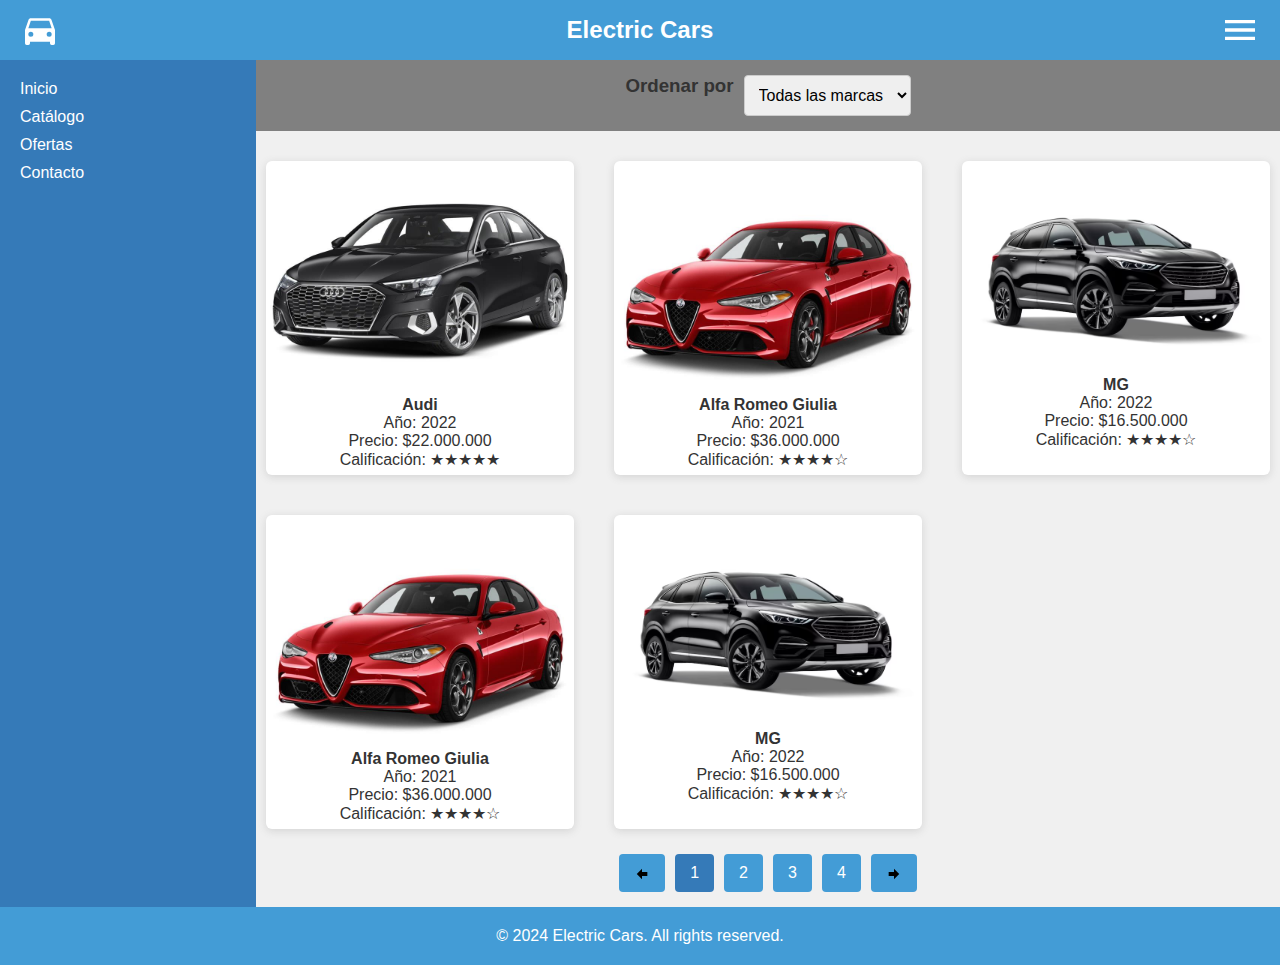
<file: index.html>
<!DOCTYPE html>
<html lang="en">
  <head>
    <meta charset="UTF-8" />
    <meta name="viewport" content="width=device-width, initial-scale=1.0" />
    <link rel="stylesheet" href="/assets/css/styles.css" />
    <title>Media Queries</title>
  </head>
  <body>
    <div class="container">
      <header class="header">
        <div class="flex">
          <div class="icon">
            <svg
              xmlns="http://www.w3.org/2000/svg"
              viewBox="0 0 24 24"
              fill="#fff"
            >
              <title>car</title>
              <path
                d="M5,11L6.5,6.5H17.5L19,11M17.5,16A1.5,1.5 0 0,1 16,14.5A1.5,1.5 0 0,1 17.5,13A1.5,1.5 0 0,1 19,14.5A1.5,1.5 0 0,1 17.5,16M6.5,16A1.5,1.5 0 0,1 5,14.5A1.5,1.5 0 0,1 6.5,13A1.5,1.5 0 0,1 8,14.5A1.5,1.5 0 0,1 6.5,16M18.92,6C18.72,5.42 18.16,5 17.5,5H6.5C5.84,5 5.28,5.42 5.08,6L3,12V20A1,1 0 0,0 4,21H5A1,1 0 0,0 6,20V19H18V20A1,1 0 0,0 19,21H20A1,1 0 0,0 21,20V12L18.92,6Z"
              />
            </svg>
          </div>
          <h2>Electric Cars</h2>
          <div class="icon">
            <svg
              xmlns="http://www.w3.org/2000/svg"
              viewBox="0 0 24 24"
              fill="#fff"
            >
              <title>menu</title>
              <path d="M3,6H21V8H3V6M3,11H21V13H3V11M3,16H21V18H3V16Z" />
            </svg>
          </div>
        </div>
      </header>

      <div class="filter">
        <h3>Ordenar por</h3>
        <select>
          <option value="">Todas las marcas</option>
          <option value="precio">Precio</option>
          <option value="year">Año</option>
          <option value="tipo">Tipo</option>
          <option value="calificacion">Calificación</option>
        </select>
      </div>
      <aside class="aside">
        <!-- <h2>Filtros</h2> -->
        <li><a href="#">Inicio</a></li>
        <li><a href="#">Catálogo</a></li>
        <li><a href="#">Ofertas</a></li>
        <li><a href="#">Contacto</a></li>
      </aside>
      <section class="cards">
        <div class="card">
          <div class="car-img">
            <img src="/assets/img/car1.jpg" alt="Car 1" />
          </div>
          <div class="card-content">
            <h4>Audi</h4>
            <p>Año: 2022</p>
            <p>Precio: $22.000.000</p>
            <p>Calificación: ★★★★★</p>
          </div>
        </div>
        <div class="card">
          <div class="car-img">
            <img src="/assets/img/car2.jpg" alt="Car 2" />
          </div>
          <div class="card-content">
            <h4>Alfa Romeo Giulia</h4>
            <p>Año: 2021</p>
            <p>Precio: $36.000.000</p>
            <p>Calificación: ★★★★☆</p>
          </div>
        </div>
        <div class="card">
          <div class="car-img">
            <img src="/assets/img/car3.jpg" alt="Car 3" />
          </div>
          <div class="card-content">
            <h4>MG</h4>
            <p>Año: 2022</p>
            <p>Precio: $16.500.000</p>
            <p>Calificación: ★★★★☆</p>
          </div>
        </div>
        <div class="card">
          <div class="car-img">
            <img src="/assets/img/car2.jpg" alt="Car 2" />
          </div>
          <div class="card-content">
            <h4>Alfa Romeo Giulia</h4>
            <p>Año: 2021</p>
            <p>Precio: $36.000.000</p>
            <p>Calificación: ★★★★☆</p>
          </div>
        </div>
        <div class="card">
          <div class="car-img">
            <img src="/assets/img/car3.jpg" alt="Car 3" />
          </div>
          <div class="card-content">
            <h4>MG</h4>
            <p>Año: 2022</p>
            <p>Precio: $16.500.000</p>
            <p>Calificación: ★★★★☆</p>
          </div>
        </div>
      </section>
      <div class="paginacion">
        <a href=""
          ><svg xmlns="http://www.w3.org/2000/svg" viewBox="0 0 24 24">
            <title>arrow-left-bold</title>
            <path d="M20,9V15H12V19.84L4.16,12L12,4.16V9H20Z" /></svg
        ></a>
        <a href="#" class="active">1</a>
        <a href="#">2</a>
        <a href="#">3</a>
        <a href="#">4</a>
        <a href="#"
          ><svg xmlns="http://www.w3.org/2000/svg" viewBox="0 0 24 24">
            <title>arrow-right-bold</title>
            <path d="M4,15V9H12V4.16L19.84,12L12,19.84V15H4Z" /></svg
        ></a>
      </div>

      <footer class="footer">
        <p>© 2024 Electric Cars. All rights reserved.</p>
      </footer>
    </div>
  </body>
</html>
</file>
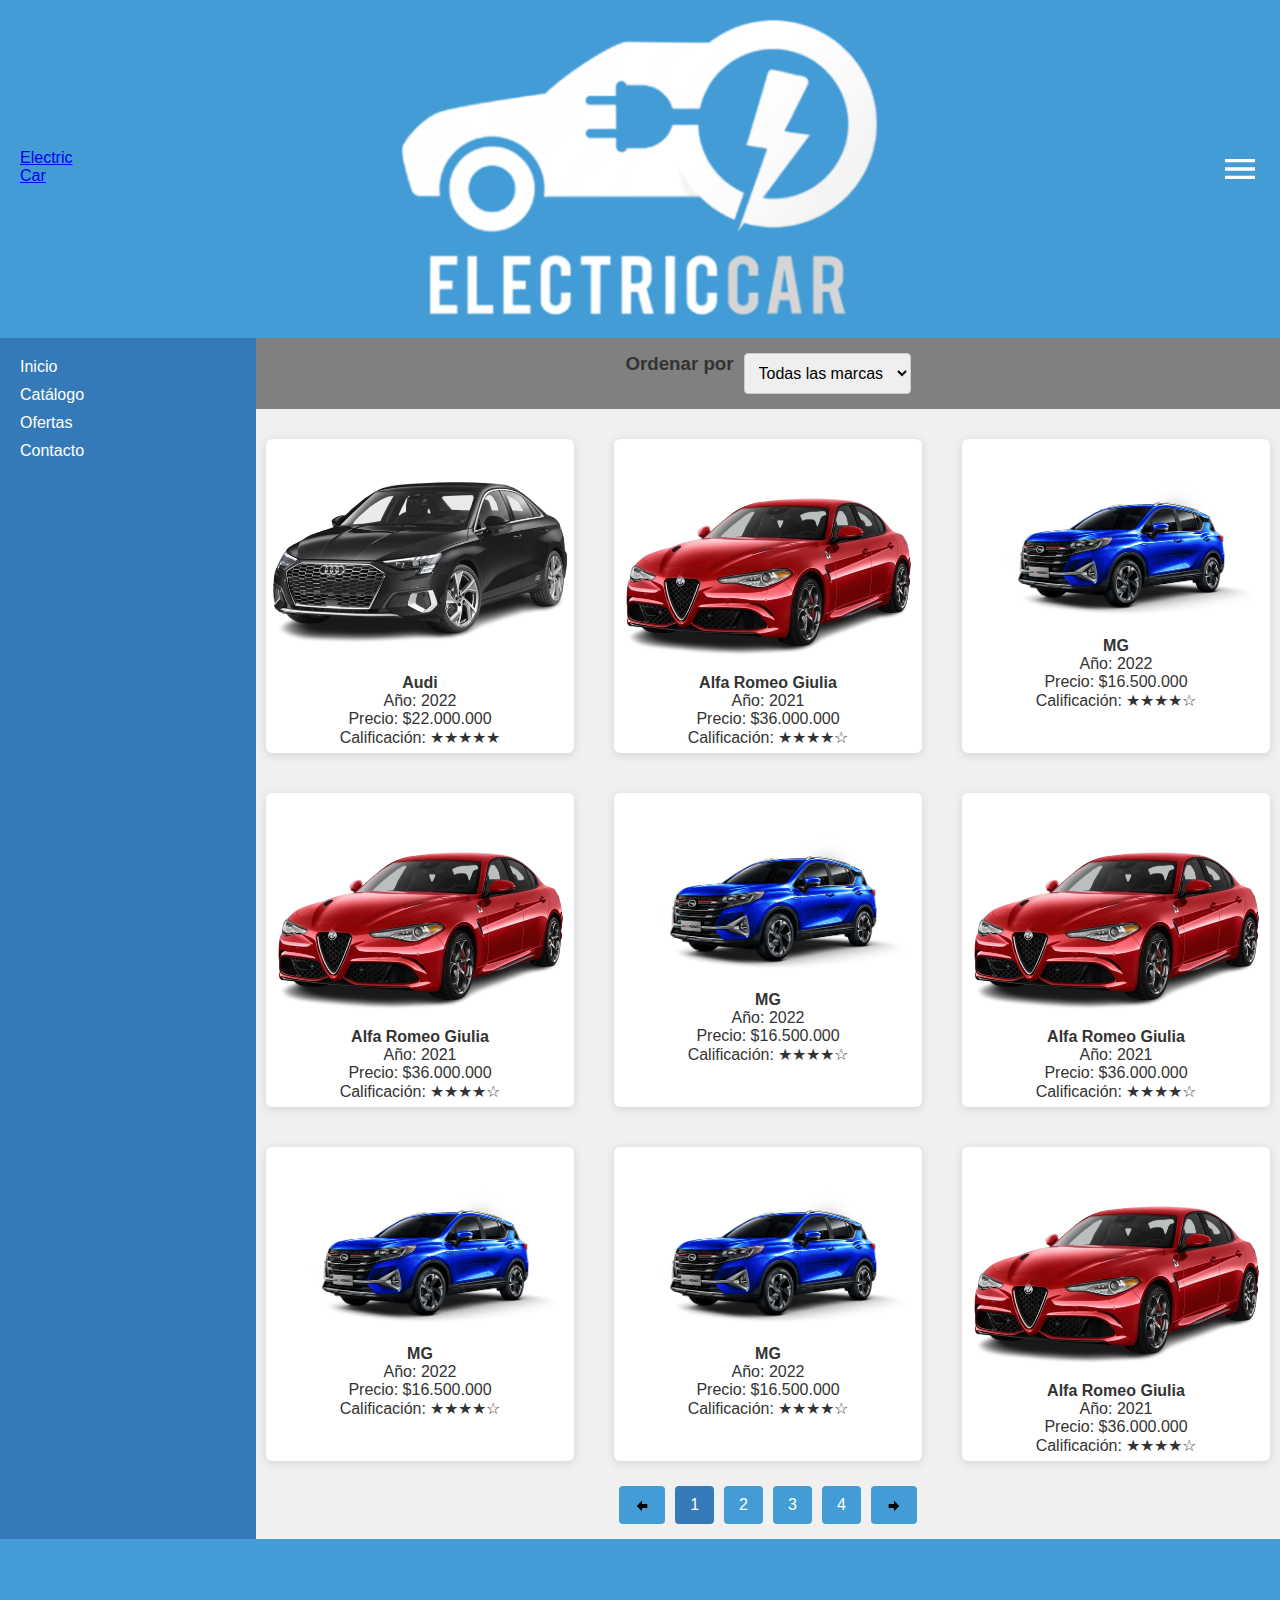
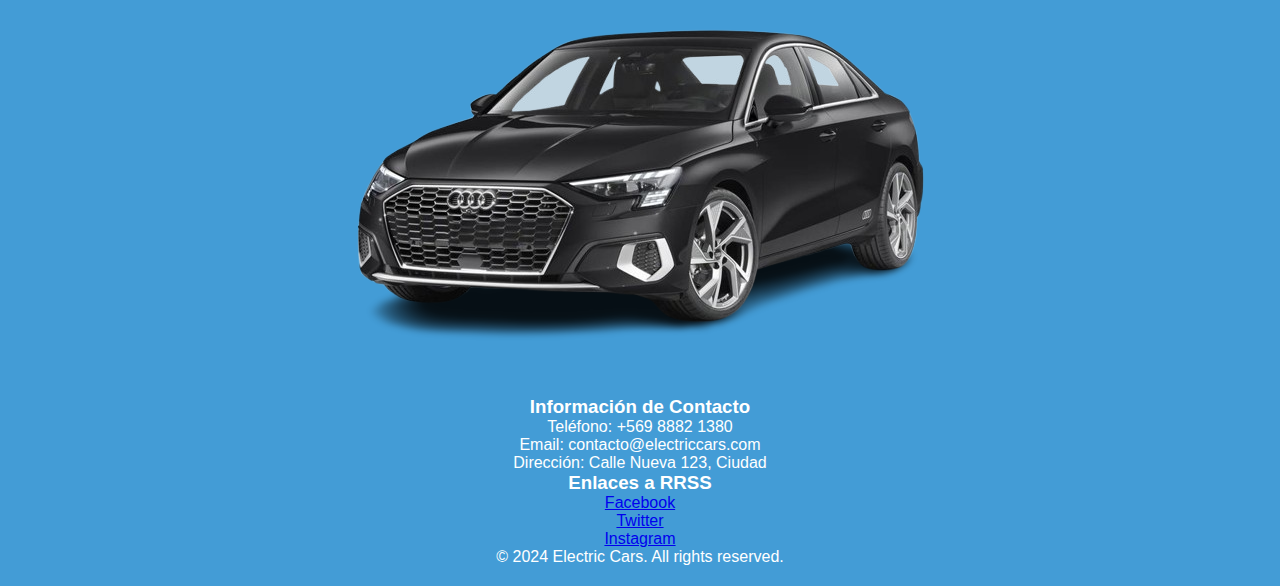
<file: catalogo.html>
<!DOCTYPE html>
<html lang="en">
  <head>
    <meta charset="UTF-8" />
    <meta name="viewport" content="width=device-width, initial-scale=1.0" />
    <link rel="stylesheet" href="/assets/css/styles.css" />
    <title>Media Queries</title>
  </head>
  <body>
    <div class="container">
      <header class="header">
        <div class="flex">
          <div class="icon">
            <a href="index.html"><p>Electric Car</p></a>
          </div>
          <img src="assets/img/logo2.png" alt="Logo" class="logo" />
          <div class="icon menu">
            <svg
              xmlns="http://www.w3.org/2000/svg"
              viewBox="0 0 24 24"
              fill="#fff"
            >
              <title>menu</title>
              <path d="M3,6H21V8H3V6M3,11H21V13H3V11M3,16H21V18H3V16Z" />
            </svg>
          </div>
        </div>
      </header>

      <div class="filter">
        <h3>Ordenar por</h3>
        <select>
          <option value="">Todas las marcas</option>
          <option value="precio">Precio</option>
          <option value="year">Año</option>
          <option value="tipo">Tipo</option>
          <option value="calificacion">Calificación</option>
        </select>
      </div>
      <aside class="aside">
        <!-- <h2>Filtros</h2> -->
        <li><a href="index.html">Inicio</a></li>
        <li><a href="catalogo.html" class="active">Catálogo</a></li>
        <li><a href="#">Ofertas</a></li>
        <li><a href="#">Contacto</a></li>
      </aside>
      <section class="cards">
        <div class="card">
          <div class="car-img">
            <img src="/assets/img/car1.png" alt="Car 1" />
          </div>
          <div class="card-content">
            <h4>Audi</h4>
            <p>Año: 2022</p>
            <p>Precio: $22.000.000</p>
            <p>Calificación: ★★★★★</p>
          </div>
        </div>
        <div class="card">
          <div class="car-img">
            <img src="/assets/img/car2.png" alt="Car 2" />
          </div>
          <div class="card-content">
            <h4>Alfa Romeo Giulia</h4>
            <p>Año: 2021</p>
            <p>Precio: $36.000.000</p>
            <p>Calificación: ★★★★☆</p>
          </div>
        </div>
        <div class="card">
          <div class="car-img">
            <img src="/assets/img/car3.png" alt="Car 3" />
          </div>
          <div class="card-content">
            <h4>MG</h4>
            <p>Año: 2022</p>
            <p>Precio: $16.500.000</p>
            <p>Calificación: ★★★★☆</p>
          </div>
        </div>
        <div class="card">
          <div class="car-img">
            <img src="/assets/img/car2.png" alt="Car 2" />
          </div>
          <div class="card-content">
            <h4>Alfa Romeo Giulia</h4>
            <p>Año: 2021</p>
            <p>Precio: $36.000.000</p>
            <p>Calificación: ★★★★☆</p>
          </div>
        </div>
        <div class="card">
          <div class="car-img">
            <img src="/assets/img/car3.png" alt="Car 3" />
          </div>
          <div class="card-content">
            <h4>MG</h4>
            <p>Año: 2022</p>
            <p>Precio: $16.500.000</p>
            <p>Calificación: ★★★★☆</p>
          </div>
        </div>
        <div class="card">
          <div class="car-img">
            <img src="/assets/img/car2.png" alt="Car 2" />
          </div>
          <div class="card-content">
            <h4>Alfa Romeo Giulia</h4>
            <p>Año: 2021</p>
            <p>Precio: $36.000.000</p>
            <p>Calificación: ★★★★☆</p>
          </div>
        </div>
        <div class="card">
          <div class="car-img">
            <img src="/assets/img/car3.png" alt="Car 3" />
          </div>
          <div class="card-content">
            <h4>MG</h4>
            <p>Año: 2022</p>
            <p>Precio: $16.500.000</p>
            <p>Calificación: ★★★★☆</p>
          </div>
        </div>
        <div class="card">
          <div class="car-img">
            <img src="/assets/img/car3.png" alt="Car 3" />
          </div>
          <div class="card-content">
            <h4>MG</h4>
            <p>Año: 2022</p>
            <p>Precio: $16.500.000</p>
            <p>Calificación: ★★★★☆</p>
          </div>
        </div>
        <div class="card">
          <div class="car-img">
            <img src="/assets/img/car2.png" alt="Car 2" />
          </div>
          <div class="card-content">
            <h4>Alfa Romeo Giulia</h4>
            <p>Año: 2021</p>
            <p>Precio: $36.000.000</p>
            <p>Calificación: ★★★★☆</p>
          </div>
        </div>
      </section>
      <div class="paginacion">
        <a href=""
          ><svg xmlns="http://www.w3.org/2000/svg" viewBox="0 0 24 24">
            <title>arrow-left-bold</title>
            <path d="M20,9V15H12V19.84L4.16,12L12,4.16V9H20Z" /></svg
        ></a>
        <a href="#" class="active">1</a>
        <a href="#">2</a>
        <a href="#">3</a>
        <a href="#">4</a>
        <a href="#"
          ><svg xmlns="http://www.w3.org/2000/svg" viewBox="0 0 24 24">
            <title>arrow-right-bold</title>
            <path d="M4,15V9H12V4.16L19.84,12L12,19.84V15H4Z" /></svg
        ></a>
      </div>

      <footer class="footer">
        <div class="info_footer">
          <img src="/assets/img/car1.png" alt="Car 1" class="auto-footer" />

          <div>
            <h3>Información de Contacto</h3>
            <p>Teléfono: +569 8882 1380</p>
            <p>Email: contacto@electriccars.com</p>
            <p>Dirección: Calle Nueva 123, Ciudad</p>
          </div>
          <div>
            <h3>Enlaces a RRSS</h3>
            <a href="http://facebook.com" target="_blank"><p>Facebook</p></a>
            <a href="http://x.com" target="_blank"><p>Twitter</p></a>
            <a href="http://instagram.com" target="_blank"><p>Instagram</p></a>
          </div>
        </div>

        <p>© 2024 Electric Cars. All rights reserved.</p>
      </footer>
    </div>
  </body>
</html>
</file>
<file: assets/css/styles.css>
* {
  margin: 0;
  padding: 0;
  box-sizing: border-box;
  font-family: Arial, sans-serif;
}
body {
  background-color: #f0f0f0;
  color: #333;
  /* padding: 20px; */
}
.container {
  display: grid;
  grid-template-areas:
    "header"
    "filter"
    "aside"
    "cards"
    "paginacion"
    "footer";
  grid-template-columns: 1fr;
  min-height: 100vh;
}
.header {
  grid-area: header;
}
.filter {
  grid-area: filter;
}
.cards {
  grid-area: cards;
}
.aside {
  grid-area: aside;
  display: none;
}

.flex {
  display: flex;
  justify-content: space-between;
  align-items: center;
  background-color: #fff;
  background: #439cd6;
  padding: 10px 20px;
  /* border-radius: 8px; */
  box-shadow: 0 2px 4px rgba(0, 0, 0, 0.1);
}
.icon {
  width: 40px;
  height: 40px;
}
.flex h2 {
  color: #fff;
}
.filter {
  display: flex;
  background-color: gray;
  padding: 15px;
  justify-content: center;
  gap: 10px;
}
.filter select,
.filter input {
  padding: 10px;
  border: 1px solid #ccc;
  border-radius: 4px;
  font-size: 16px;
}
.cards {
  display: grid;
  grid-template-columns: repeat(auto-fit, minmax(300px, 1fr));
  gap: 20px;
  margin-top: 20px;
}
.card {
  background-color: #fff;
  border-radius: 8px;
  box-shadow: 0 2px 4px rgba(0, 0, 0, 0.1);
  overflow: hidden;
  transition: transform 0.2s;
  text-align: center;
  margin: 10px;
  padding: 6px;
  border-radius: 6px;
  box-shadow: rgba(99, 99, 99, 0.2) 0px 2px 8px 0px;
  justify-items: center;
  transition: all 0.3s ease;
}
.card:hover {
  transform: scale(1.05);
  cursor: pointer;

}
.card .car-img {
  width: 300px;
  height: auto;
  object-fit: cover;
}
.card .car-img img {
  width: 100%;
  height: auto;
}
.paginacion {
  grid-area: paginacion;
  display: flex;
  /* background-color: gray; */
  padding: 15px;
  justify-content: center;
  gap: 10px;
}
.paginacion a {
  padding: 10px 15px;
  background-color: #439cd6;
  color: #fff;
  border-radius: 4px;
  text-decoration: none;
}
.paginacion a:hover {
  background-color: #357ab8;
}
.paginacion a.active {
  background-color: #357ab8;
}
.paginacion a svg {
  vertical-align: middle;
  width: 16px;
  height: 16px;
}
footer {
  grid-area: footer;
  text-align: center;
  padding: 20px;
  background-color: #439cd6;
  color: #fff;
}

@media (max-width: 600px) {

  .filter {
    flex-direction: column;
    align-items: center;
  }
}
@media (min-width: 768px) {

  .container {
    grid-template-areas:
      "header header header header"
      "aside filter filter filter"
      "aside cards cards cards"
      "aside paginacion paginacion paginacion"
      "footer footer footer footer";
    grid-template-columns: 1fr 4fr;
  }
  .aside {
    display: block;
    background-color: #357ab8;
    color: #fff;
    padding: 20px;
  }
  .aside li{
    list-style: none;
    margin-bottom: 10px;
  }
  .aside li a{
    text-decoration: none;
    color: #fff;
  }
  .products {
    grid-template-columns: 1fr 1fr;
  }
}
</file>
